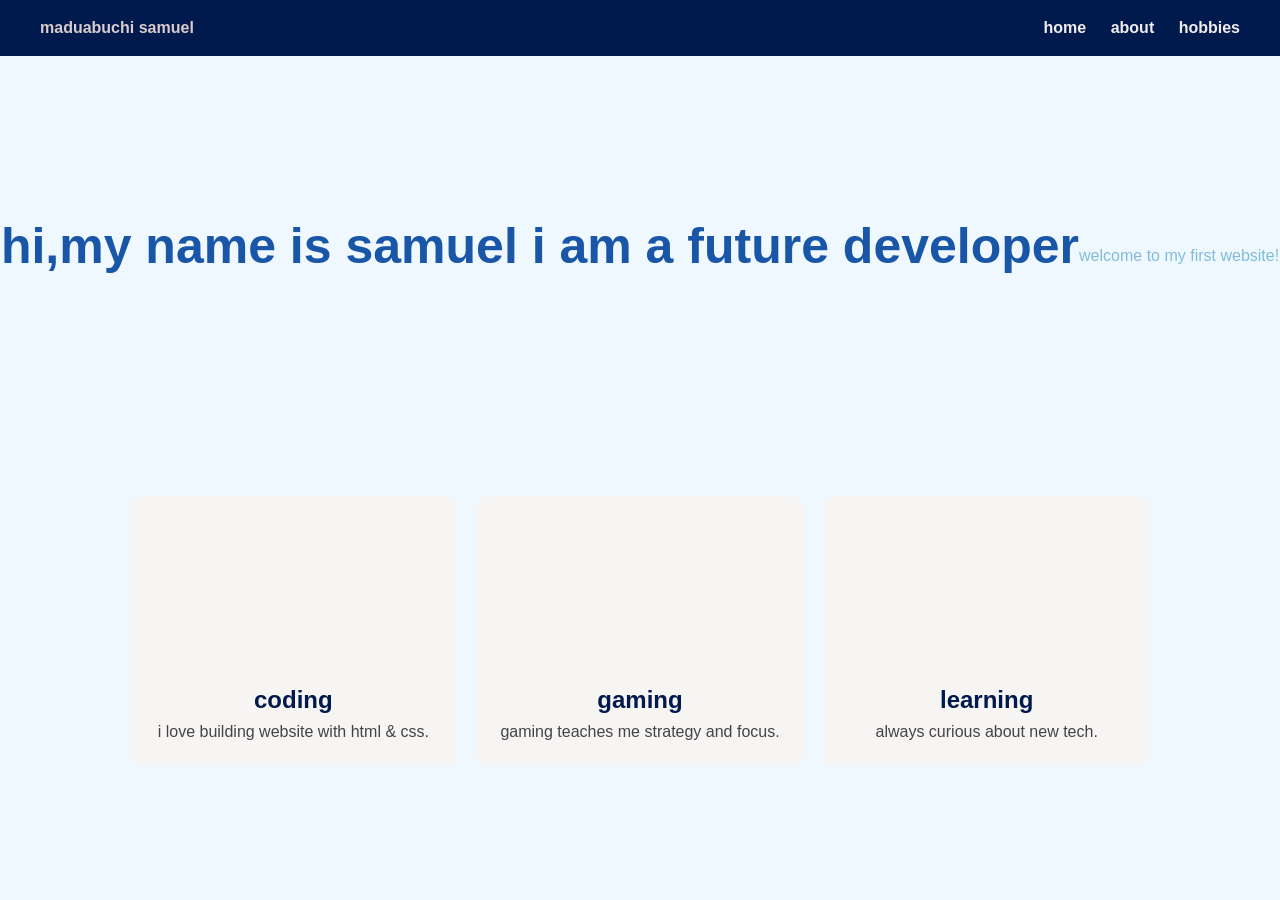
<file: index.html>
<!DOCTYPE html>
<html lang="en">

<head>
    <meta charset="UTF-8">
    <meta name="viewport" content="width=device-width, initial-scale=1.0">
    <title>home-my portfolio</title>
    <link rel="stylesheet" href="style.css">
</head>
</body>
<nav>
    <div><b>maduabuchi samuel</b></div>
    <div>
        <a href="index.html">home</a>
        <a href="about.html">about</a>
        <a href="hobbies.html">hobbies</a>
    </div>
</nav>
<div class="hero">
    <h1> hi,my name is samuel i am a future developer</h1>
    <p>welcome to my first website!</p>
</div>
</div>
<div class="container">
    <div class="card-container">
        <div class="card">
            <div class="card-image"
                style="background-image: url('https://images.unsplash.com/photo-1526374965328-7f61d4dc18c5?q=80&w=870&auto=format&fit=crop&ixlib=rb-4.1.0&ixid=M3wxMjA3fDB8MHxwaG90by1wYWdlfHx8fGVufDB8fHx8fA%3D%3D');">
            </div>
            <h2>coding</h2>
            <p>i love building website with html & css.</p>
        </div>
        <div class="card">
            <div class="card-image"
                style="background-image: url('https://images.unsplash.com/photo-1542751371-adc38448a05e?q=80&w=870&auto=format&fit=crop&ixlib=rb-4.1.0&ixid=M3wxMjA3fDB8MHxwaG90by1wYWdlfHx8fGVufDB8fHx8fA%3D%3D');">
            </div>
            <h2>gaming</h2>
            <p>gaming teaches me strategy and focus. </p>
        </div>
        <div class="card">
            <div class="card-image"
                style="background-image: url('https://images.unsplash.com/photo-1773332585815-f106a5d6ed6c?q=80&w=870&auto=format&fit=crop&ixlib=rb-4.1.0&ixid=M3wxMjA3fDF8MHxwaG90by1wYWdlfHx8fGVufDB8fHx8fA%3D%3D');">
            </div>
            <h2>learning</h2>
            <p>always curious about new tech.</p>
        </div>
    </div>
</div>
</body>

</html>
</file>
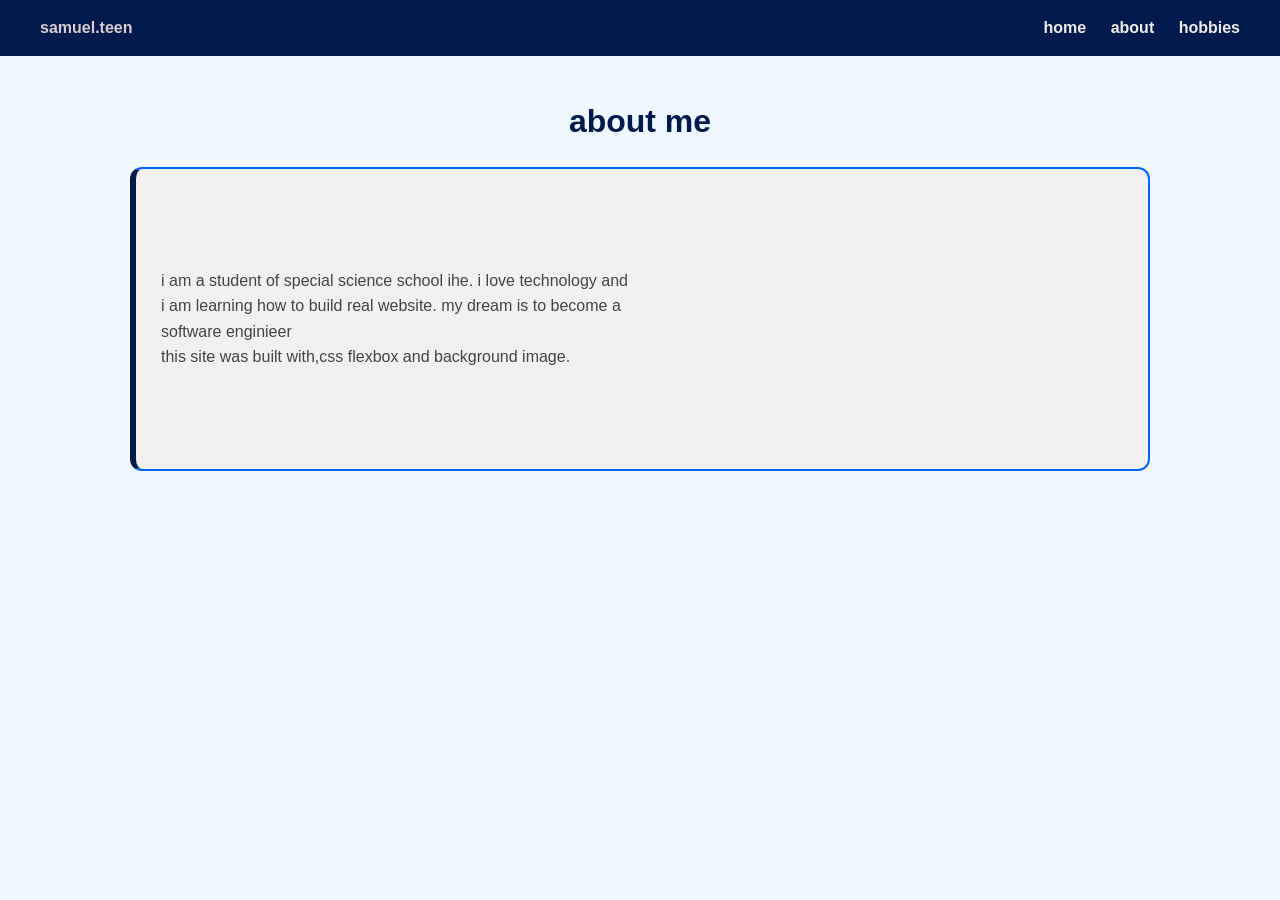
<file: about.html>
<!DOCTYPE html>

</html>

<head>
    <title>about me</title>
    <link rel="stylesheet" href="style.css">
</head>

<body>
    <nav>
        <div><b>samuel.teen</b></div>
        <div>
            <a href="index.html">home</a>
            <a href="about.html">about</a>
            <a href="hobbies.html">hobbies</a>
        </div>
    </nav>
    <div class="container">
        <h1>about me</h1>
        <div class="section" style="display: flex;gap: 20px;flex-wrap: wrap;align-items: center;">
            <div style="flex: 1;min-width: 250px;">
                <p>i am a student of special science school ihe. i love technology and i am learning how to build real
                    website. my dream is to become a software enginieer </p>
                <p>this site was built with,css flexbox and background image.</p>
            </div>
            <div
                style="flex:1;min-width: 250px;height: 250px;background-image: url('https://img.freepik.com/premium-photo/desktop-computer-with-multiple-stock-trading-tabs-open-isolated-plain-technological-white-ba_1176614-7336.jpg');background-size: cover;border-radius: 12px;">
            </div>
        </div>
    </div>
</body>

</html>
</file>
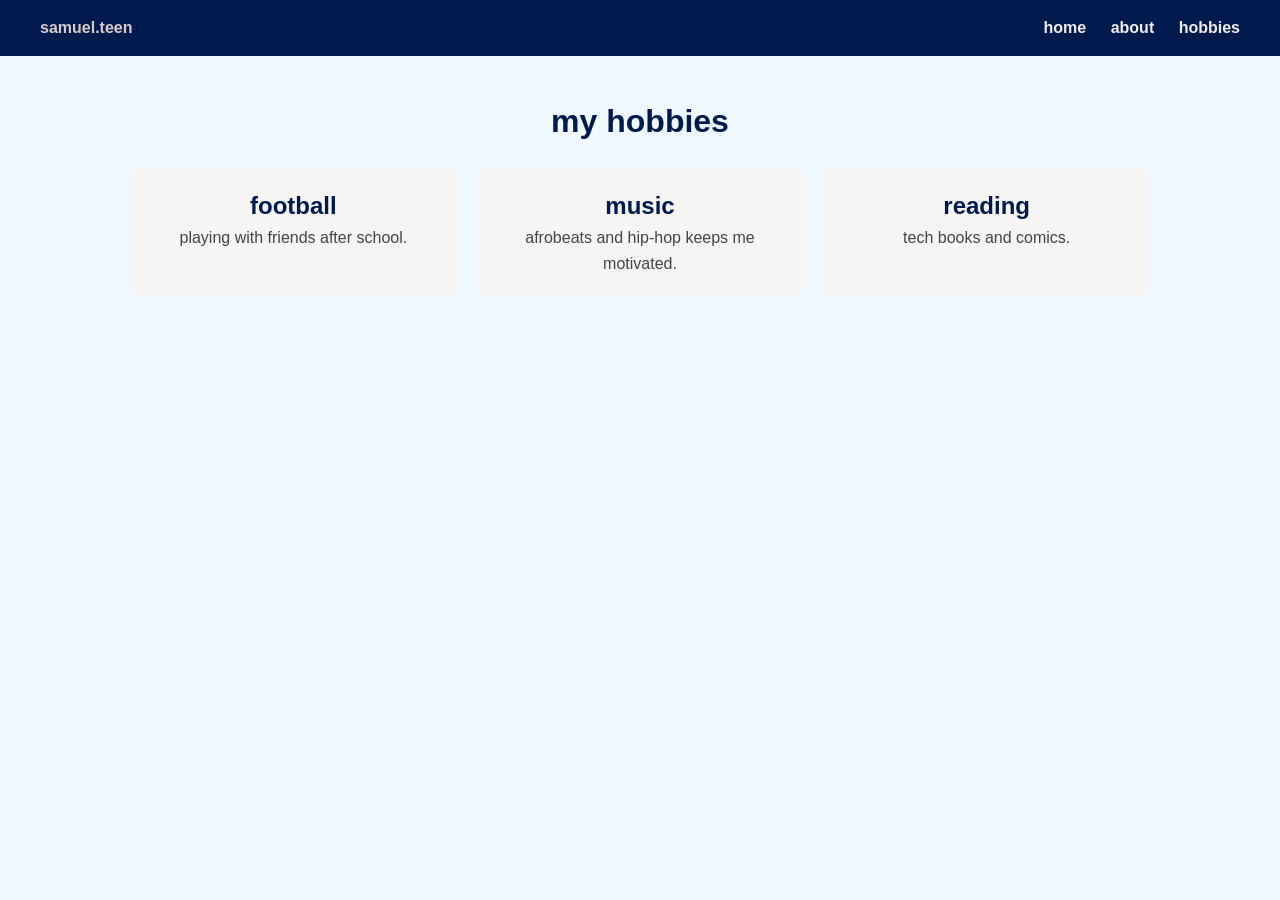
<file: hobbies.html>
<!DOCTYPE html>
<html>
    <head>
        <title>my hobbies</title>
        <link rel="stylesheet"href="style.css">
    </head>
    <body>
        <nav>
            <div><b>samuel.teen</b></div>
            <div>
    <a href="index.html">home</a>
    <a href="about.html">about</a>
    <a href="hobbies.html">hobbies</a>
            </div>
        </nav>

        <div class="container">
    <h1>my hobbies</h1>
    <div class="card-container">
        <div class="card">
<h2>football</h2>
<p>playing with friends after school.</p>
        </div>
        <div class="card">
<h2>music</h2>
<p>afrobeats and hip-hop keeps me motivated.</p>
        </div>
        <div class="card">
            <h2>reading</h2>
            <p>tech books and comics.</p>
        </div>
    </div>
        </div>
    </body>
</html>
</file>
<file: style.css>
* {
    margin: 0;
    padding: 0;
    box-sizing: border-box;
}

body {
    font-family: Arial, Helvetica, sans-serif;
    background-color: #f0f8ff;
    color: #444;
    line-height: 1.6;
}

/*NAV-FLEX DISPLAY*/
nav {
    display: flex;
    justify-content: space-between;
    align-items: center;
    background-color: #001a4d;
    /*dark navy*/
    color: rgb(218, 204, 204);
    padding: 15px 40px;
    position: sticky;
    top: 0;
}

nav a {
    color: rgb(241, 236, 236);
    text-decoration: none;
    margin-left: 20px;
    font-weight: bold;
}

nav a:hover {
    color: #0a0b0c;
}

/*HERO-BACKGROUND PICTURE*/
.hero {
    background-image: url("https://images.unsplash.com/photo-1513258496099-48168024aec0?q=80&w=1470&auto=format&fit=crop&ixlib=rb-4.1.0&ixid=M3wxMjA3fDB8MHxwaG90by1wYWdlfHx8fGVufDB8fHx8fA%3D%3D");
    background-size: cover;
    background-position: center;
    height: 400px;
    display: flex;
    justify-content: center;
    align-items: center;
    text-align: center;
    color: rgb(128, 188, 216);
    position: relative;
}

.hero::after {
    content: "";
    position: absolute;
    inset: 0;
    background: rgba(red, green, blue, alpha);

}

.hero-text {
    position: relative;
    z-index: 1;
    padding: 20px;
}

.hero h1 {
    font-size: 50px;
    color: rgb(25, 86, 167);
    text-align: center;
}

/*SECTIONS*/
.container {
    padding: 40px;
    max-width: 1100px;
    margin: auto;
}

h1,
h2 {
    color: #001a4d;
    /*dark navy for headings*/
}

h1 {
    text-align: center;
    margin-bottom: 20px;
}

.section {
    background: rgb(243, 240, 240);
    border: 2px solid #0066ff;
    /*
    coloured border*/
    border-left: 6px solid #001a4d;
    border-radius: 12px;
    padding: 25px;
    margin-bottom: 25px;

}

/*FLEX CARDS*/
.card-container {
    display: flex;
    gap: 20px;
    flex-wrap: wrap;
    justify-content: center;
}

.card {
    flex: 1;
    min-width: 250px;
    background: rgb(247, 244, 244);
    border-radius: 12px;
    padding: 20px;
    text-align: center;
}

.card-image {
    height: 150px;
    background-size: cover;
    background-position: center;
    border-radius: 8px;
    margin-bottom: 15px;
}
</file>
